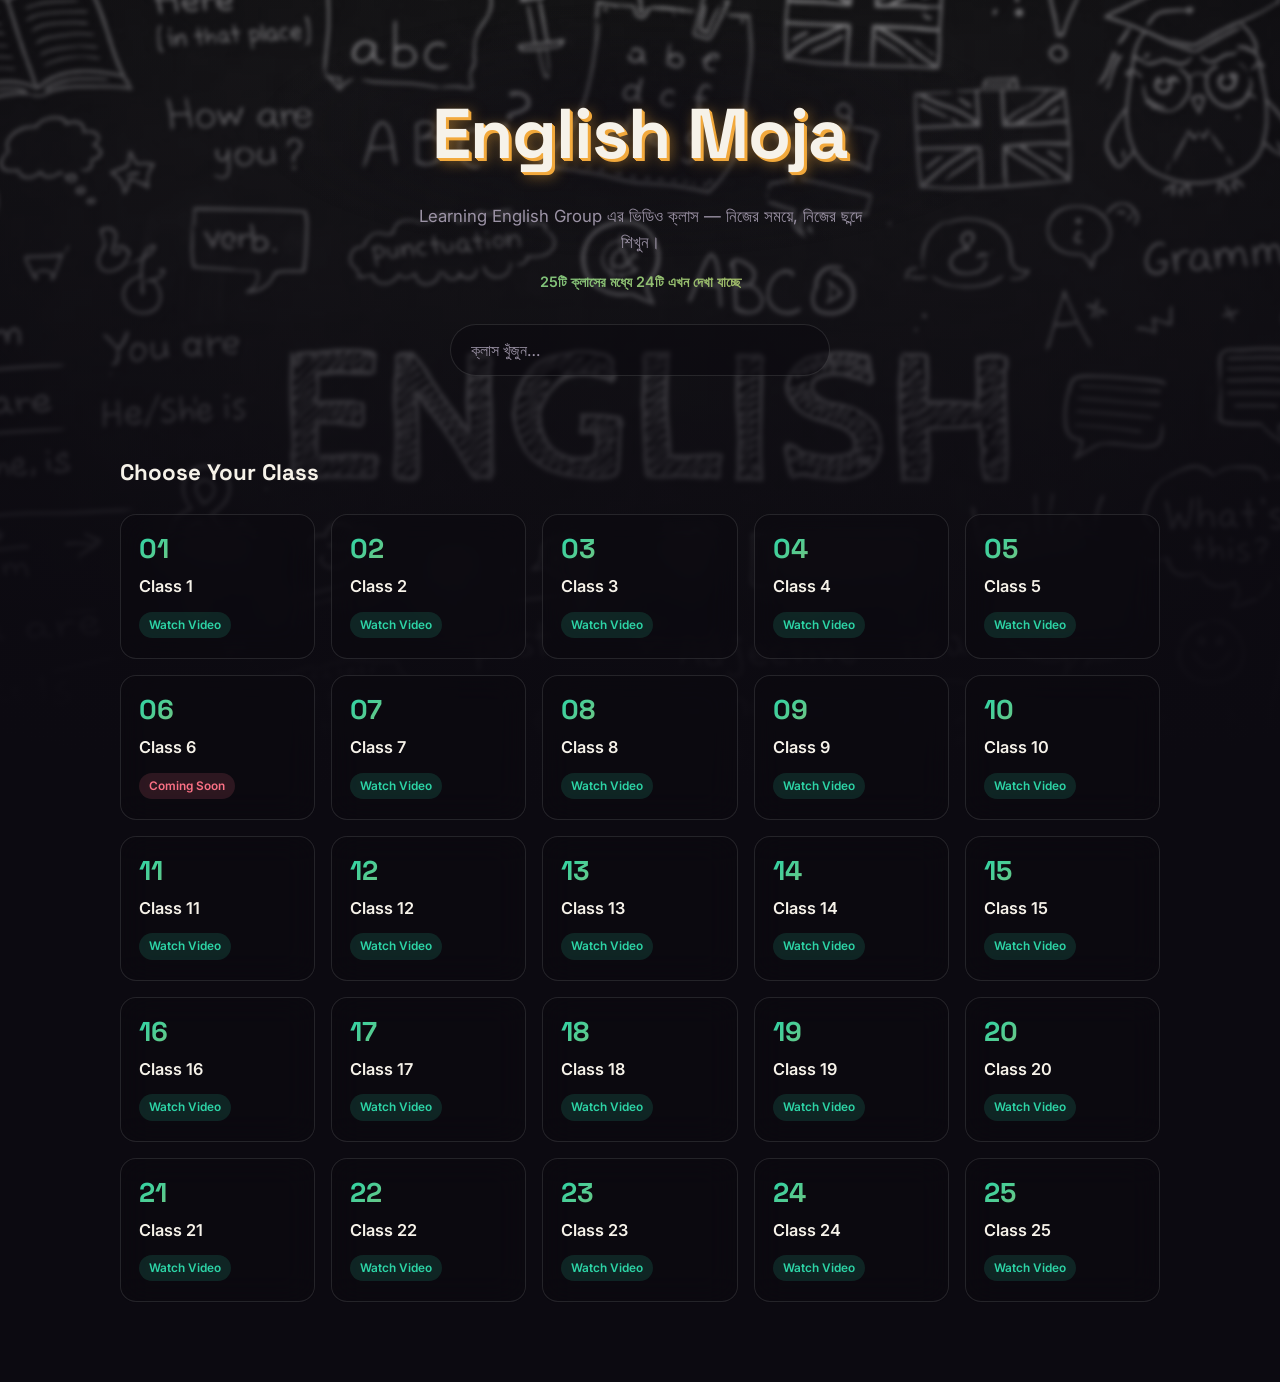
<file: index.html>
<!doctype html>
<html lang="bn">
<head>
<meta charset="utf-8">
<meta name="viewport" content="width=device-width,initial-scale=1">
<title>English Moja — Learning English Group</title>
<link rel="stylesheet" href="style.css">
</head>
<body>

<div class="bg-photo"></div>

<div class="loader" id="loader">
  <div class="loader-orb"><span></span><span></span><span></span></div>
  <div class="loader-bar"><div class="loader-fill" id="loaderFill"></div></div>
</div>

<header class="hero">
  <div class="hero-inner" id="heroInner">
    <h1 class="title">English Moja</h1>
    <p class="subtitle">Learning English Group এর ভিডিও ক্লাস — নিজের সময়ে, নিজের ছন্দে শিখুন।</p>
    <p class="stat-line" id="stat"></p>
    <div class="search-wrap">
      <input id="s" placeholder="ক্লাস খুঁজুন…" aria-label="Search class">
    </div>
  </div>
</header>

<main>
  <h2 class="section-title">Choose Your Class</h2>
  <div id="grid"></div>
</main>

<script src="loader.js"></script>
<script type="module" src="app.js"></script>
</body>
</html>
</file>
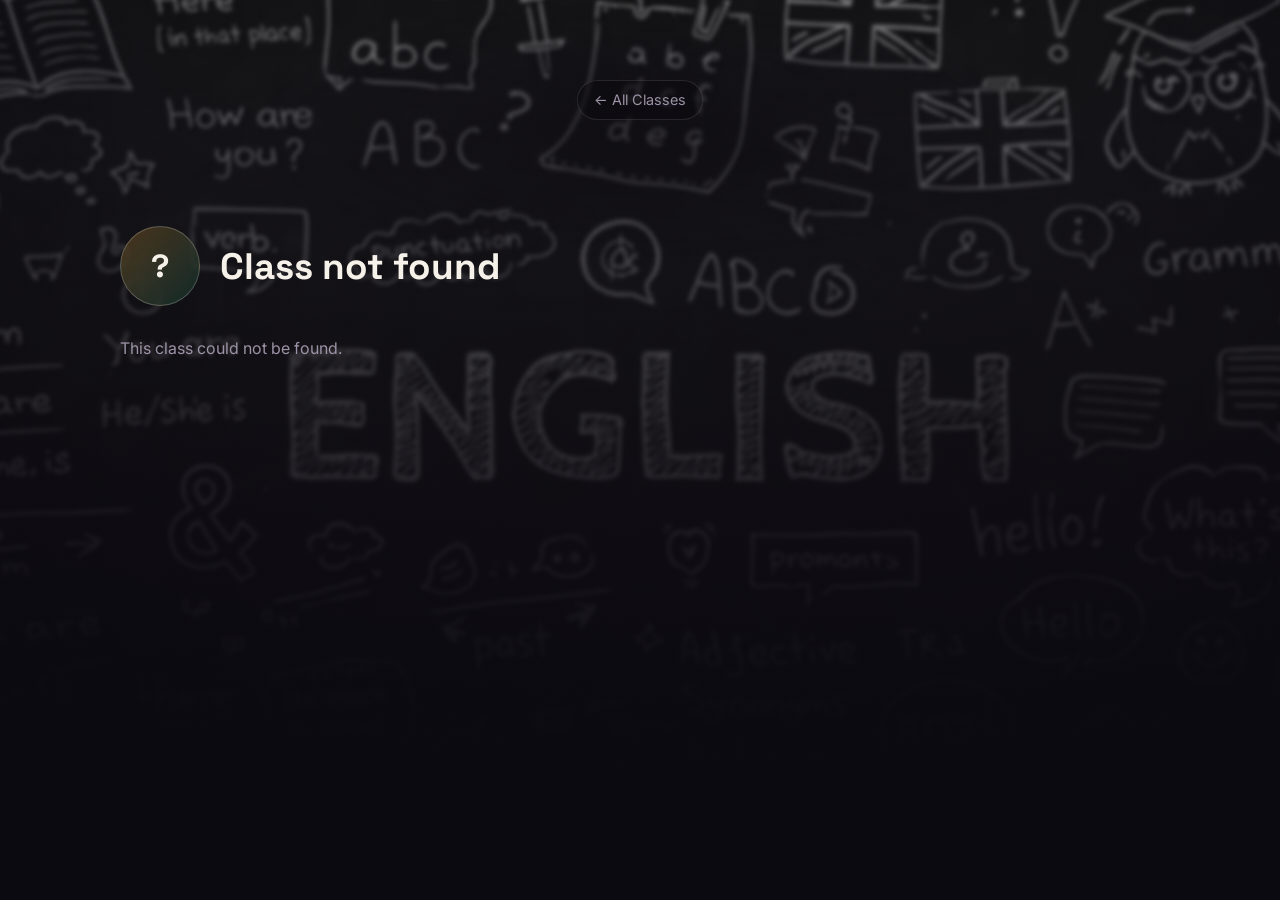
<file: class.html>
<!doctype html>
<html lang="bn">
<head>
<meta charset="utf-8">
<meta name="viewport" content="width=device-width,initial-scale=1">
<title>Class — English Moja</title>
<link rel="stylesheet" href="style.css">
</head>
<body>

<div class="bg-photo"></div>

<div class="loader" id="loader">
  <div class="loader-orb"><span></span><span></span><span></span></div>
  <div class="loader-bar"><div class="loader-fill" id="loaderFill"></div></div>
</div>

<header class="hero">
  <a class="back" href="index.html">← All Classes</a>
</header>

<main>
  <div class="class-hero">
    <div class="class-badge" id="badge"></div>
    <h1 id="title"></h1>
  </div>
  <p id="msg"></p>
  <div class="video"><iframe id="frame" allowfullscreen title="Class video"></iframe></div>
  <nav class="pager" id="pager"></nav>
</main>

<script src="loader.js"></script>
<script type="module" src="class.js"></script>
</body>
</html>
</file>
<file: style.css>
@import url('https://fonts.googleapis.com/css2?family=Space+Grotesk:wght@500;700&family=Inter:wght@400;500;600;700&display=swap');

:root{
  --bg:#0C0A11;
  --bg-alt:#14101C;
  --glass:rgba(10,8,15,.5);
  --glass-hi:rgba(10,8,15,.72);
  --border:rgba(255,255,255,.11);
  --border-hi:rgba(255,255,255,.22);
  --violet:#F2A93C;
  --cyan:#2DD4A6;
  --pink:#FB7185;
  --text:#F6F2E9;
  --text-dim:#9C93A6;
  --maxw:1080px;
  --radius:16px;
}

*{box-sizing:border-box}
html{scroll-behavior:smooth}
@media(prefers-reduced-motion:reduce){
  html{scroll-behavior:auto}
  *{animation-duration:.001ms!important;animation-iteration-count:1!important;transition-duration:.001ms!important}
}

body{
  margin:0;
  background:var(--bg);
  color:var(--text);
  font-family:'Inter',system-ui,sans-serif;
  line-height:1.55;
  overflow-x:hidden;
}

a{color:inherit}

/* =============== Loader =============== */
.loader{
  position:fixed;inset:0;z-index:999;
  display:flex;flex-direction:column;align-items:center;justify-content:center;
  gap:22px;
  background:radial-gradient(120% 120% at 50% 30%, #131A2E 0%, var(--bg) 70%);
  transition:opacity .5s ease, visibility .5s ease;
}
.loader.hide{opacity:0;visibility:hidden;pointer-events:none}
.loader.skip{transition:none;opacity:0;visibility:hidden;pointer-events:none}

.loader-orb{
  position:relative;
  width:64px;height:64px;
}
.loader-orb span{
  position:absolute;inset:0;
  border:2.5px solid transparent;
  border-top-color:var(--violet);
  border-right-color:var(--cyan);
  border-radius:50%;
  animation:spin 1.1s linear infinite;
}
.loader-orb span:nth-child(2){inset:10px;border-top-color:var(--pink);border-right-color:transparent;animation-duration:.8s;animation-direction:reverse;opacity:.8}
.loader-orb span:nth-child(3){inset:20px;border-top-color:var(--cyan);border-right-color:transparent;animation-duration:1.4s}
@keyframes spin{to{transform:rotate(360deg)}}

.loader-bar{width:140px;height:2px;background:var(--border);border-radius:2px;overflow:hidden}
.loader-fill{height:100%;width:0%;background:linear-gradient(90deg,var(--violet),var(--cyan));transition:width .8s ease}

/* =============== Photo background (blurred chalkboard art) =============== */
.bg-photo{
  position:fixed;inset:0;z-index:-1;
  overflow:hidden;
}
.bg-photo::before{
  content:"";
  position:absolute;
  inset:-30px;
  background-image:url('[data-uri]');
  background-size:cover;
  background-position:center;
  filter:blur(2px) brightness(.68) saturate(1.05);
  transform:scale(1.06);
}
.bg-photo::after{
  content:"";
  position:absolute;inset:0;
  background:
    radial-gradient(120% 90% at 50% 0%, rgba(12,10,17,.15) 0%, rgba(12,10,17,.55) 65%, var(--bg) 100%),
    linear-gradient(180deg, rgba(12,10,17,.05), var(--bg) 92%);
}

/* =============== Header / hero =============== */
header.hero{
  position:relative;
  z-index:1;
  padding:80px 24px 60px;
  text-align:center;
  perspective:1000px;
}
header.hero::before{
  content:"";
  position:absolute;
  inset:-40px 10% auto;
  height:340px;
  background:radial-gradient(closest-side, rgba(12,10,17,.55), transparent 75%);
  z-index:-1;
}
.hero-inner{
  transition:transform .15s ease-out;
  transform-style:preserve-3d;
}

header.hero .back{
  display:inline-flex;
  align-items:center;
  gap:6px;
  margin-bottom:26px;
  font-size:.9rem;
  color:var(--text-dim);
  text-decoration:none;
  padding:8px 16px;
  border:1px solid var(--border);
  border-radius:30px;
  background:var(--glass);
  transition:border-color .2s, color .2s;
}
header.hero .back:hover,header.hero .back:focus-visible{border-color:var(--border-hi);color:var(--text)}

h1.title{
  font-family:'Space Grotesk',sans-serif;
  font-weight:700;
  font-size:clamp(2.6rem,8vw,4.4rem);
  margin:0 0 14px;
  letter-spacing:-1px;
  color:var(--text);
  text-shadow:
    1px 1px 0 var(--violet),
    2px 2px 0 var(--violet),
    3px 3px 0 var(--violet),
    4px 4px 14px rgba(242,169,60,.55);
}

p.subtitle{
  margin:0 auto;
  max-width:480px;
  color:var(--text-dim);
  font-size:1.05rem;
}

p.stat-line{
  margin:16px auto 0;
  font-size:.9rem;
  font-weight:600;
  background:linear-gradient(90deg,var(--cyan),var(--violet));
  -webkit-background-clip:text;
  background-clip:text;
  color:transparent;
}

/* search, glassmorphic pill */
.search-wrap{margin:30px auto 0;max-width:380px}
input#s{
  width:100%;
  padding:15px 20px;
  font-family:inherit;
  font-size:1rem;
  color:var(--text);
  background:var(--glass);
  border:1px solid var(--border);
  border-radius:30px;
  outline:none;
  backdrop-filter:blur(18px);
  transition:border-color .25s, box-shadow .25s, background .25s;
}
input#s::placeholder{color:var(--text-dim)}
input#s:focus{
  border-color:var(--violet);
  background:var(--glass-hi);
  box-shadow:0 0 0 4px rgba(242,169,60,.15);
}

/* =============== Main / grid =============== */
main{
  position:relative;z-index:1;
  max-width:var(--maxw);
  margin:0 auto;
  padding:20px 20px 80px;
}

h2.section-title{
  font-family:'Space Grotesk',sans-serif;
  font-size:1.4rem;
  font-weight:700;
  margin:0 0 24px;
}

#grid{
  display:grid;
  grid-template-columns:repeat(auto-fill,minmax(170px,1fr));
  gap:16px;
  perspective:1200px;
}

.card{
  position:relative;
  display:flex;
  flex-direction:column;
  gap:12px;
  background:var(--glass);
  border:1px solid var(--border);
  border-radius:var(--radius);
  padding:20px 18px;
  text-decoration:none;
  color:var(--text);
  backdrop-filter:blur(16px);
  transform-style:preserve-3d;
  opacity:0;
  transform:rotateY(-70deg);
  transition:opacity .55s ease, transform .55s cubic-bezier(.2,.8,.3,1), border-color .25s, background .25s, box-shadow .25s;
  overflow:hidden;
}
.card.in{opacity:1}
.card.in:not(:hover){transform:rotateY(0deg)}
.card::before{
  content:"";
  position:absolute;inset:0;
  background:radial-gradient(240px circle at var(--mx,50%) var(--my,50%), rgba(255,255,255,.14), transparent 45%);
  opacity:0;
  transition:opacity .3s;
  pointer-events:none;
}
.card:hover,.card:focus-visible{
  border-color:var(--border-hi);
  background:var(--glass-hi);
  box-shadow:0 18px 40px -14px rgba(242,169,60,.35);
}
.card:hover::before{opacity:1}

.card-num{
  font-family:'Space Grotesk',sans-serif;
  font-size:1.7rem;
  font-weight:700;
  background:linear-gradient(135deg,var(--cyan),var(--violet));
  -webkit-background-clip:text;
  background-clip:text;
  color:transparent;
  line-height:1;
}

.card-title{font-size:1.02rem;font-weight:600}

.status{
  align-self:flex-start;
  font-size:.74rem;
  font-weight:600;
  padding:4px 10px;
  border-radius:20px;
}
.status.ready{background:rgba(45,212,166,.14);color:var(--cyan)}
.status.soon{background:rgba(251,113,133,.14);color:var(--pink)}

.empty-msg{color:var(--text-dim);padding:30px 4px;font-size:1rem}

/* =============== Class detail page =============== */
.class-hero{
  display:flex;
  align-items:center;
  gap:20px;
  margin-bottom:30px;
  flex-wrap:wrap;
  perspective:600px;
}
.class-badge{
  font-family:'Space Grotesk',sans-serif;
  font-weight:700;
  font-size:2rem;
  width:80px;height:80px;
  flex:0 0 auto;
  display:flex;align-items:center;justify-content:center;
  background:var(--glass);
  border:1px solid var(--border-hi);
  border-radius:50%;
  backdrop-filter:blur(16px);
  background-image:linear-gradient(135deg, rgba(242,169,60,.25), rgba(45,212,166,.15));
  animation:badgeSpin 7s ease-in-out infinite;
}
@keyframes badgeSpin{
  0%,100%{transform:rotateY(0deg)}
  50%{transform:rotateY(18deg)}
}
h1#title{
  font-family:'Space Grotesk',sans-serif;
  font-size:clamp(1.7rem,5vw,2.3rem);
  margin:0;
  font-weight:700;
}
#msg{color:var(--text-dim);font-size:1rem;margin:0 0 24px}

.video{
  position:relative;
  padding-top:56.25%;
  background:#050810;
  border:1px solid var(--border);
  border-radius:var(--radius);
  overflow:hidden;
  transform-style:preserve-3d;
  transform:perspective(1000px);
  transition:transform .3s ease, box-shadow .3s ease;
  box-shadow:0 24px 60px -20px rgba(0,0,0,.6);
}
.video:hover{transform:perspective(1000px) rotateX(1.5deg) rotateY(-1.5deg)}
.video iframe{position:absolute;inset:0;width:100%;height:100%;border:0}

.pager{display:flex;justify-content:space-between;gap:14px;margin-top:30px}
.pager a{
  flex:1;
  text-decoration:none;
  padding:16px 18px;
  border:1px solid var(--border);
  border-radius:var(--radius);
  color:var(--text);
  font-size:.95rem;
  background:var(--glass);
  backdrop-filter:blur(16px);
  transition:border-color .25s, background .25s, transform .25s;
}
.pager a:hover,.pager a:focus-visible{border-color:var(--violet);background:var(--glass-hi);transform:translateY(-3px)}
.pager a.next{text-align:right}
.pager span.label{display:block;color:var(--text-dim);font-size:.76rem;margin-bottom:4px}
.pager .placeholder{flex:1;visibility:hidden}

@media(max-width:520px){
  header.hero{padding:56px 16px 40px}
  main{padding:16px 14px 60px}
  .class-badge{width:66px;height:66px;font-size:1.7rem}
}
</file>
